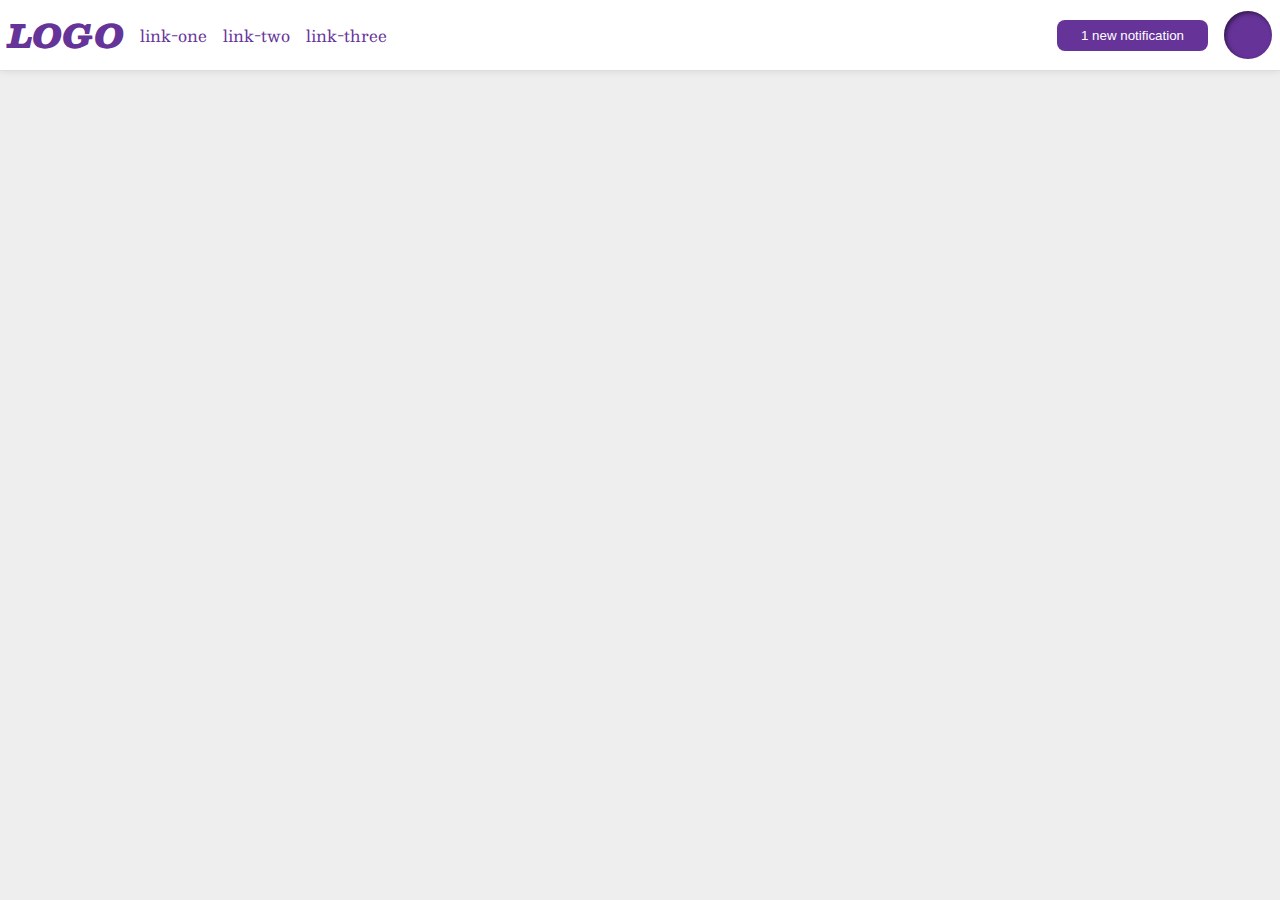
<file: foundations/flex/03-flex-header-2/index.html>
<!DOCTYPE html>
<html lang="en">
  <head>
    <meta charset="UTF-8">
    <meta http-equiv="X-UA-Compatible" content="IE=edge">
    <meta name="viewport" content="width=device-width, initial-scale=1.0">
    <title>Flex Header 2</title>
    <link rel="stylesheet" href="style.css">
  </head>
  <body>
    <div class="header">
      <div class="logo-and-link">
      <div class="logo">
        LOGO
      </div>
      <ul class="links">
        <li><a href="https://google.com">link-one</a></li>
        <li><a href="https://google.com">link-two</a></li>
        <li><a href="https://google.com">link-three</a></li>
      </ul>
     </div>
      <div class="button-container">
      <button class="notifications">
        1 new notification
      </button>
      <div class="profile-image"></div>
      </div>
    </div>
  </body>
</html>
</file>
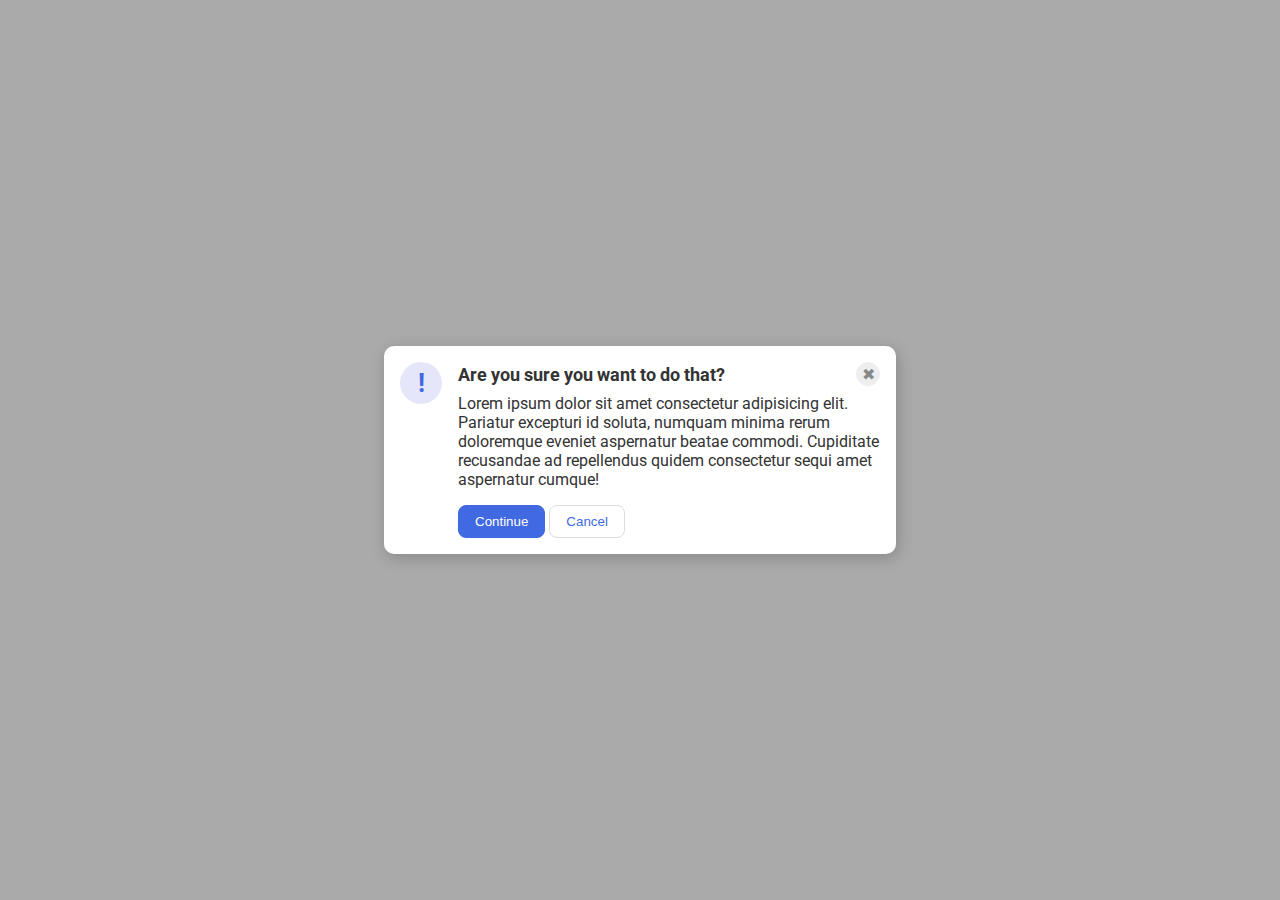
<file: foundations/flex/05-flex-modal/index.html>
<!DOCTYPE html>
<html lang="en">
  <head>
    <meta charset="UTF-8">
    <meta http-equiv="X-UA-Compatible" content="IE=edge">
    <meta name="viewport" content="width=device-width, initial-scale=1.0">
    <link rel="stylesheet" href="style.css">
    <title>Modal</title>
  </head>
  <body>
    <div class="modal">
      
      <div class="icon">!</div>

      <div class="middle">
      
      <div class="header">Are you sure you want to do that?
        <button class="close-button">✖</button>
      </div>
      
              
        <div class="text">Lorem ipsum dolor sit amet consectetur adipisicing elit. Pariatur excepturi id soluta, numquam minima rerum doloremque eveniet aspernatur beatae commodi. Cupiditate recusandae ad repellendus quidem consectetur sequi amet aspernatur cumque!</div>
        <button class="continue">Continue</button>
        <button class="cancel">Cancel</button>      
      </div>
      
    </div>
  </body>
</html>
</file>
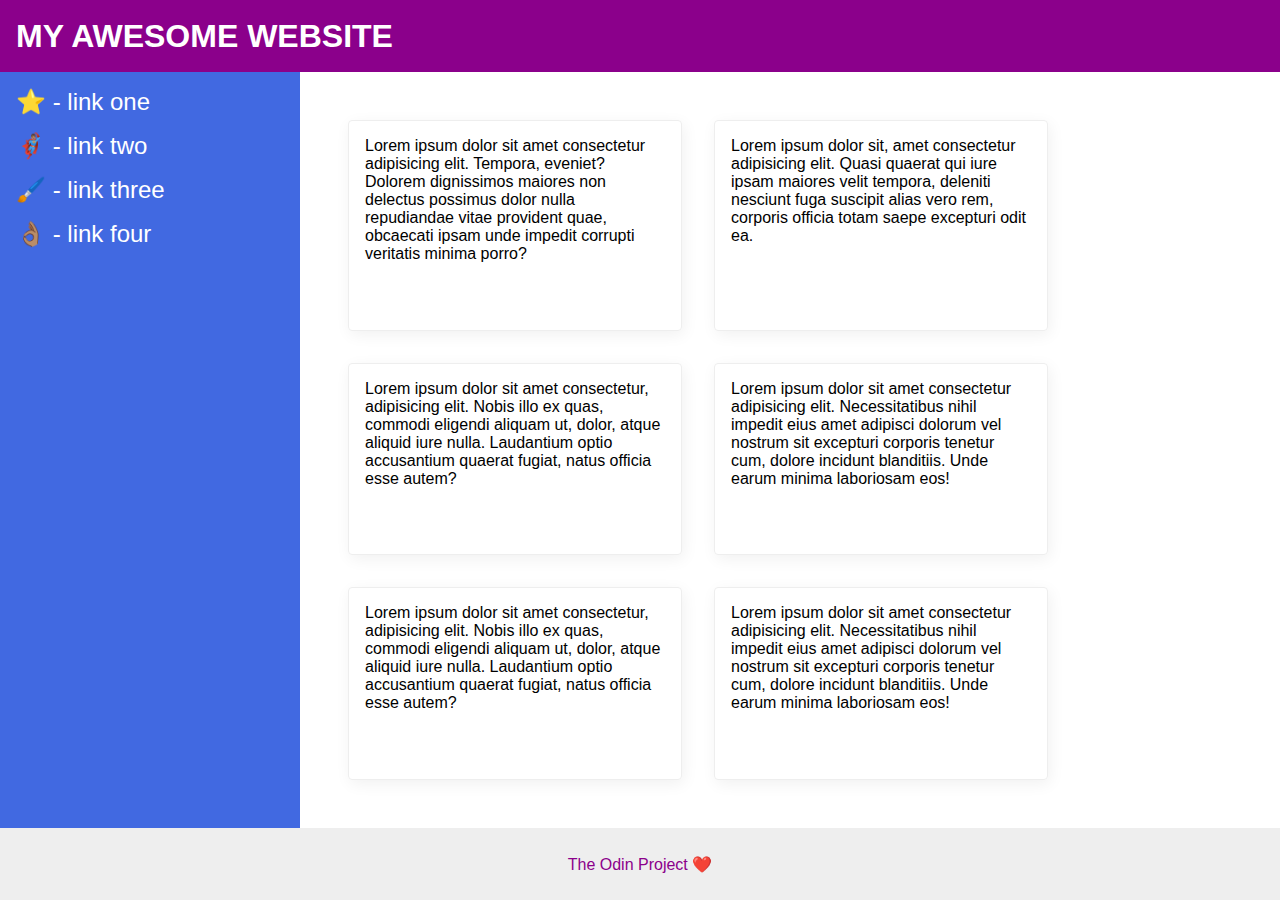
<file: foundations/flex/07-flex-layout-2/index.html>
<!DOCTYPE html>
<html lang="en">
  <head>
    <meta charset="UTF-8">
    <meta http-equiv="X-UA-Compatible" content="IE=edge">
    <meta name="viewport" content="width=device-width, initial-scale=1.0">
    <title>The Holy Grail</title>
    <link rel="stylesheet" href="style.css">
  </head>
  <body>
    <div class="header">
      MY AWESOME WEBSITE
    </div>
    
    <div class="middle">
    <div class="sidebar">
      <ul>
        <li><a href="#">⭐ - link one</a></li>
        <li><a href="#">🦸🏽‍♂️ - link two</a></li>
        <li><a href="#">🖌️ - link three</a></li>
        <li><a href="#">👌🏽 - link four</a></li>
      </ul>
    </div>
    <div class="container">
    <div class="card">Lorem ipsum dolor sit amet consectetur adipisicing elit. Tempora, eveniet? Dolorem dignissimos maiores non delectus possimus dolor nulla repudiandae vitae provident quae, obcaecati ipsam unde impedit corrupti veritatis minima porro?</div>
    <div class="card">Lorem ipsum dolor sit, amet consectetur adipisicing elit. Quasi quaerat qui iure ipsam maiores velit tempora, deleniti nesciunt fuga suscipit alias vero rem, corporis officia totam saepe excepturi odit ea.</div>
    <div class="card">Lorem ipsum dolor sit amet consectetur, adipisicing elit. Nobis illo ex quas, commodi eligendi aliquam ut, dolor, atque aliquid iure nulla. Laudantium optio accusantium quaerat fugiat, natus officia esse autem?</div>
    <div class="card">Lorem ipsum dolor sit amet consectetur adipisicing elit. Necessitatibus nihil impedit eius amet adipisci dolorum vel nostrum sit excepturi corporis tenetur cum, dolore incidunt blanditiis. Unde earum minima laboriosam eos!</div>
    <div class="card">Lorem ipsum dolor sit amet consectetur, adipisicing elit. Nobis illo ex quas, commodi eligendi aliquam ut, dolor, atque aliquid iure nulla. Laudantium optio accusantium quaerat fugiat, natus officia esse autem?</div>
    <div class="card">Lorem ipsum dolor sit amet consectetur adipisicing elit. Necessitatibus nihil impedit eius amet adipisci dolorum vel nostrum sit excepturi corporis tenetur cum, dolore incidunt blanditiis. Unde earum minima laboriosam eos!</div>

  </div>
  </div>
    <div class="footer">
      The Odin Project ❤️
    </div>
  </body>
</html>
</file>
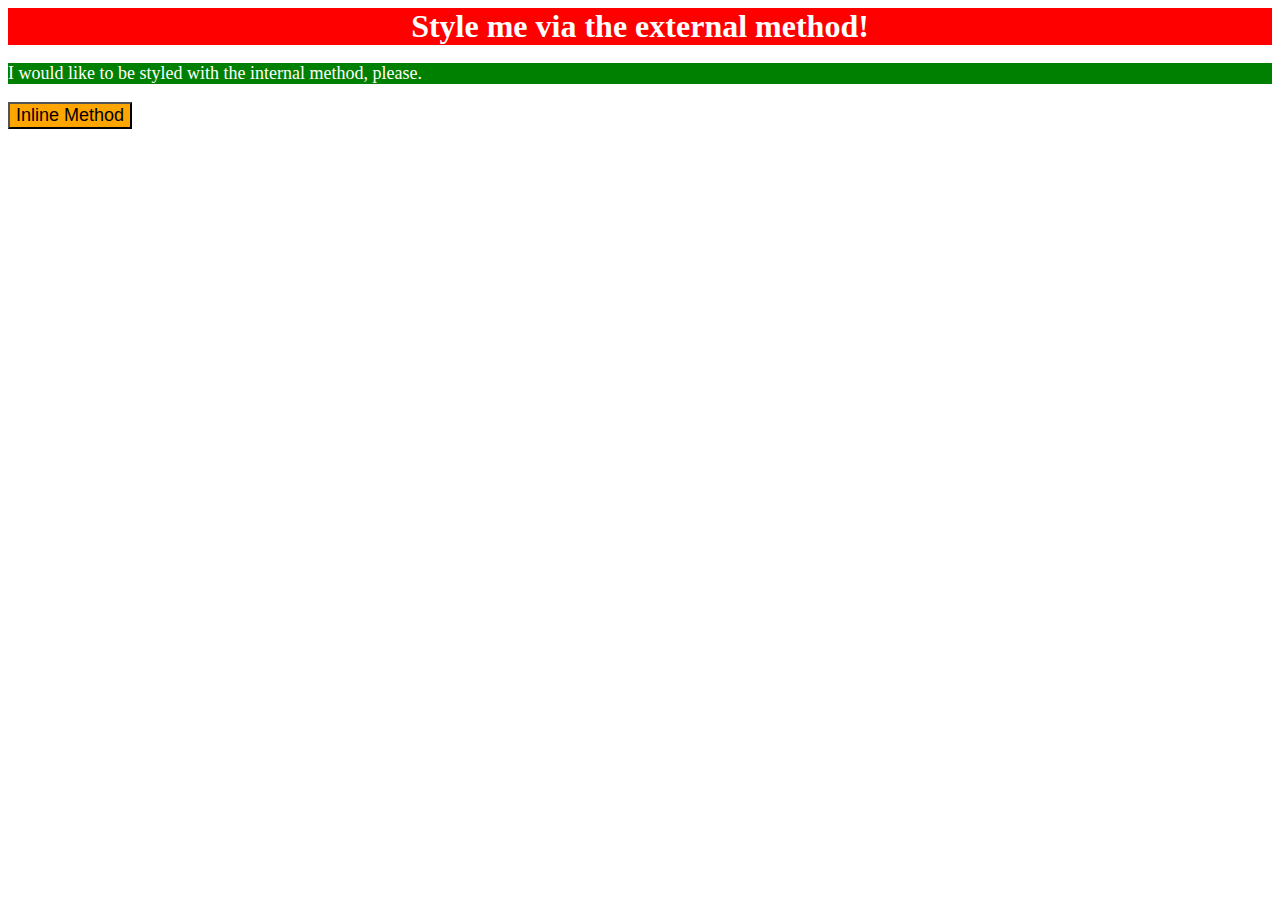
<file: foundations/intro-to-css/01-css-methods/index.html>
<!DOCTYPE html>
<html lang="en">
  <head>
    <meta charset="UTF-8">
    <meta http-equiv="X-UA-Compatible" content="IE=edge">
    <meta name="viewport" content="width=device-width, initial-scale=1.0">
    <title>Methods for Adding CSS</title>
    <link rel="stylesheet" href="./styles.css">
    <style>
      p{
        background-color: green;
        color:white;
        font-size: 18px;

      }
    </style>
  </head>
  <body>
    <div>Style me via the external method!</div>
    <p>I would like to be styled with the internal method, please.</p>
    <button style="background-color:orange;font-size:18px">Inline Method</button>
  </body>
</html>
</file>
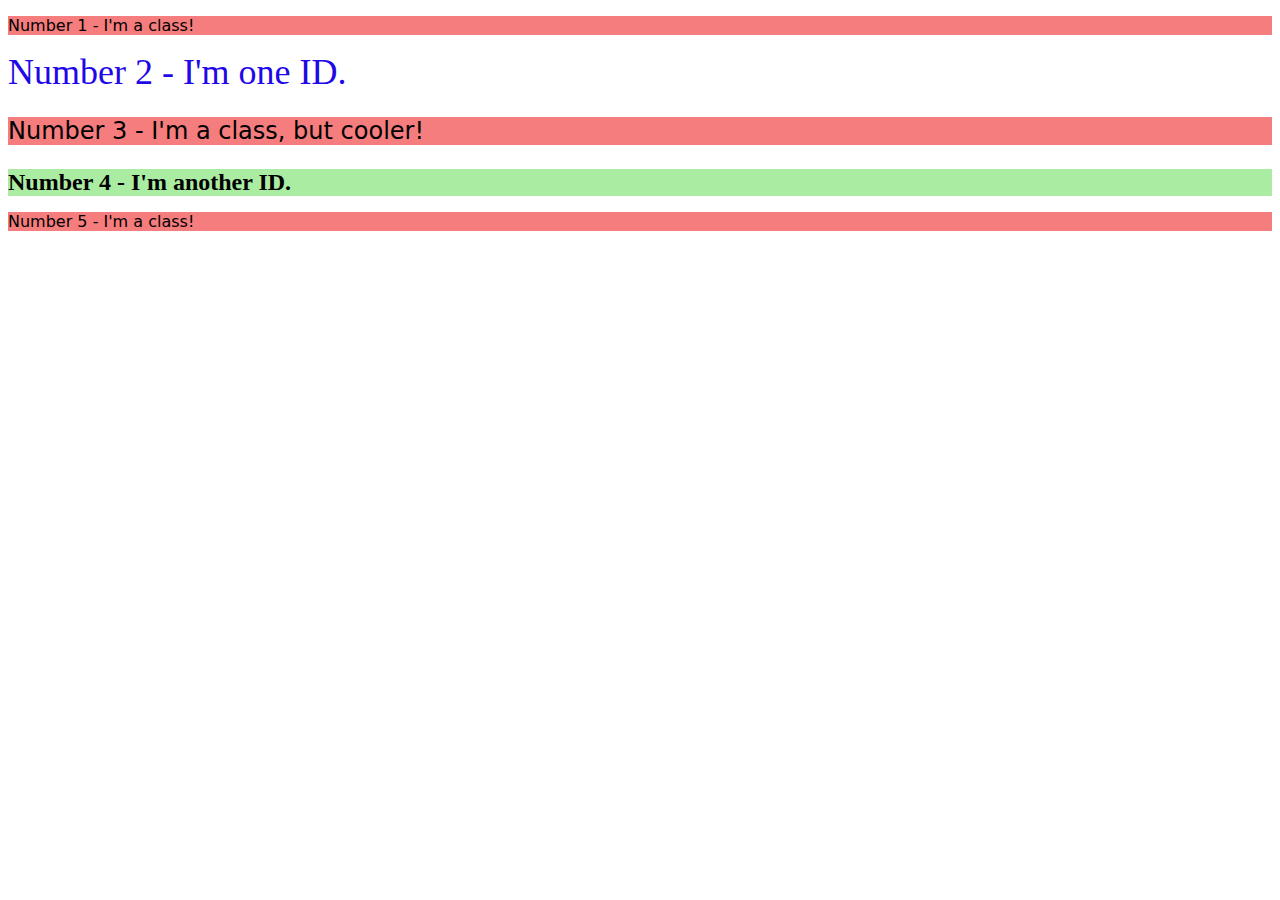
<file: foundations/intro-to-css/02-class-id-selectors/index.html>
<!DOCTYPE html>
<html lang="en">
  <head>
    <meta charset="UTF-8">
    <meta http-equiv="X-UA-Compatible" content="IE=edge">
    <meta name="viewport" content="width=device-width, initial-scale=1.0">
    <title>Class and ID Selectors</title>
    <link rel="stylesheet" href="style.css">
  </head>
  <body>
    <p class="odd-number">Number 1 - I'm a class!</p>
    <div id="second-element">Number 2 - I'm one ID.</div>
    <p class="odd-number third-element">Number 3 - I'm a class, but cooler!</p>
    <div id="fourth-element">Number 4 - I'm another ID.</div>
    <p class="odd-number">Number 5 - I'm a class!</p>
  </body>
</html>
</file>
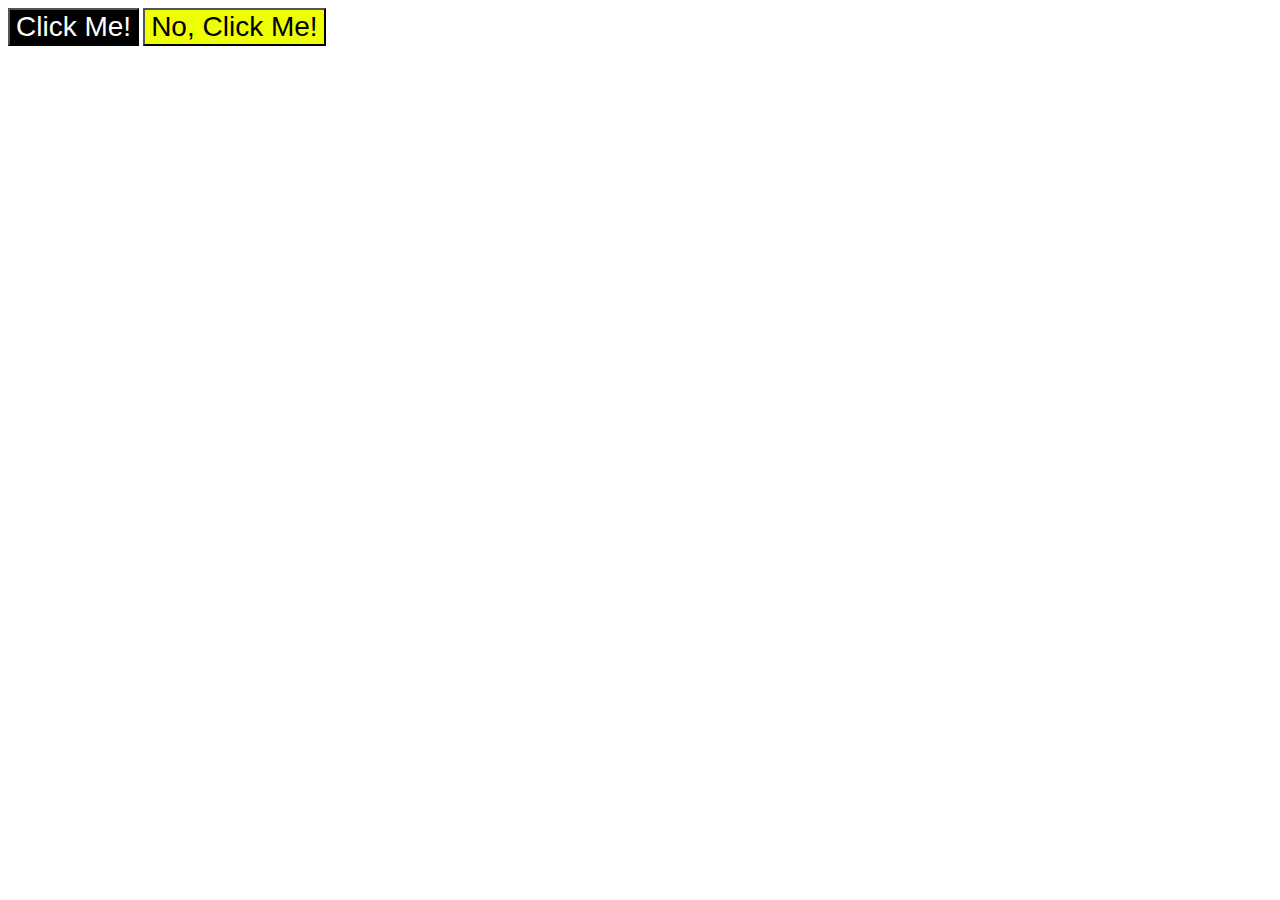
<file: foundations/intro-to-css/03-grouping-selectors/index.html>
<!DOCTYPE html>
<html lang="en">
  <head>
    <meta charset="UTF-8">
    <meta http-equiv="X-UA-Compatible" content="IE=edge">
    <meta name="viewport" content="width=device-width, initial-scale=1.0">
    <title>Grouping Selectors</title>
    <link rel="stylesheet" href="style.css">
  </head>
  <body>
    <button class="first">Click Me!</button>
    <button class="second">No, Click Me!</button>
  </body>
</html>
</file>
<file: foundations/flex/03-flex-header-2/style.css>
/* this is some magical font-importing.  
you'll learn about it later. */
@import url('https://fonts.googleapis.com/css2?family=Besley:ital,wght@0,400;1,900&display=swap');

body {
  margin: 0;
  background: #eee;
  font-family: Besley, serif;
}

.header {
  background: white;
  border-bottom: 1px solid #ddd;
  box-shadow: 0 0 8px rgba(0,0,0,.1);
  display: flex;
  justify-content: space-between;
  align-items: center;
  padding:8px;
}

.profile-image {
  background: rebeccapurple;
  box-shadow: inset 2px 2px 4px rgba(0,0,0,.5);
  border-radius: 50%;
  width: 48px;
  height: 48px;
}

.logo {
  color: rebeccapurple;
  font-size: 32px;
  font-weight: 900;
  font-style: italic;
}

button {
  border: none;
  border-radius: 8px;
  background: rebeccapurple;
  color: white;
  padding: 8px 24px;
}

a {
  /* this removes the line under our links */
  text-decoration: none;
  color: rebeccapurple;
}

ul {
  list-style-type: none;
  margin:0px;
  padding:0px;
  display:flex;
  gap:16px;
}

.logo-and-link, .button-container{
  display:flex;
  gap:16px;
  align-items: center;
}
</file>
<file: foundations/flex/05-flex-modal/style.css>
@import url('https://fonts.googleapis.com/css2?family=Roboto:wght@400;700&display=swap');

html, body {
  height: 100%;
}

body {
  font-family: Roboto, sans-serif;
  margin: 0;
  background: #aaa;
  color: #333;
  /* I'll give you this one for free lol */
  display: flex;
  align-items: center;
  justify-content: center;
}

.modal {
  background: white;
  width: 480px;
  border-radius: 10px;
  box-shadow: 2px 4px 16px rgba(0,0,0,.2);
  display: flex;
  padding:16px;
  gap: 16px;
  
}

.icon {
  color: royalblue;
  font-size: 26px;
  font-weight: 700;
  background: lavender;
  width: 42px;
  height: 42px;
  border-radius: 50%;
  display: flex;
  align-items: center;
  justify-content: center;
  flex-shrink: 0;
}

.close-button {
  background: #eee;
  border-radius: 50%;
  color: #888;
  font-weight: 400;
  font-size: 16px;
  height: 24px;
  width: 24px;
  display: flex;
  align-items: center;
  justify-content: center;
  border: 1px solid #eee;
  padding: 0;
  flex-shrink: 0;
}

button {
  cursor: pointer;
  padding: 8px 16px;
  border-radius: 8px;
}

button.continue {
  background: royalblue;
  border: 1px solid royalblue;
  color: white;
}

button.cancel {
  background: white;
  border: 1px solid #ddd;
  color: royalblue;
}

.header{
  font-weight: 700;
  font-size: 18px;
  display: flex;
  align-items: center;
  margin-bottom:8px;
  justify-content: space-between;
}

.text{
  
  margin-bottom: 16px;
}
</file>
<file: foundations/flex/07-flex-layout-2/style.css>
body {
  font-family: -apple-system, BlinkMacSystemFont, 'Segoe UI', Roboto, Oxygen, Ubuntu, Cantarell, 'Open Sans', 'Helvetica Neue', sans-serif;
  margin: 0;
  min-height: 100vh;
  display: flex;
  flex-direction: column;
  
  
}

.middle{
  display: flex;
  flex:1;  
}

li{
  margin-bottom: 16px;
}
ul{
  list-style: none;
  padding:0;
  margin:0;
}

a{
  text-decoration: none;
  color:white;
  font-size: 24px;
}
.header {
  height: 72px;
  background: darkmagenta;
  color: white;
  font-size: 32px;
  display:flex;
  align-items: center;
  padding-left: 16px;
  font-weight: 900;
}

.footer {
  height: 72px;
  background: #eee;
  color: darkmagenta;
  display:flex;
  justify-content: center;
  align-items: center;
}

.sidebar {
  width: 300px;
  background: royalblue;
  box-sizing: border-box;
  flex-shrink: 0;
  padding: 16px;
  
}

.container{
  flex-grow:0;
  display:flex;
  flex-wrap: wrap;  
  padding: 48px;
  gap:32px;
}
.card {
  border: 1px solid #eee;
  box-shadow: 2px 4px 16px rgba(0,0,0,.06);
  border-radius: 4px;
  width:300px;
  padding: 16px;
  
}
</file>
<file: foundations/intro-to-css/01-css-methods/styles.css>
div {
    background-color: red;
    color: white;
    font-size: 32px;
    text-align: center;
    font-weight: bold;

}
</file>
<file: foundations/intro-to-css/02-class-id-selectors/style.css>
.odd-number{
    background-color:rgb(245, 125, 125);
    font-family: Verdana, "DejaVu Sans" ,sans-serif;
}

#second-element{
    color:hsl(246, 93%, 47%);
    font-size:36px;
}

.third-element{
    font-size:24px;
}

#fourth-element{
    background-color: #abeca3 ;
    font-size:24px;
    font-weight:bold;
}
</file>
<file: foundations/intro-to-css/03-grouping-selectors/style.css>
.first{
    background-color: #000000;
    color: hsl(0, 0%, 100%);
}

.second{
    background-color: rgb(238, 255, 0);
}

.first,
.second{
    font-size:28px;
    font-family: Helvetica, "Times New Roman", sans-serif;
}
</file>
